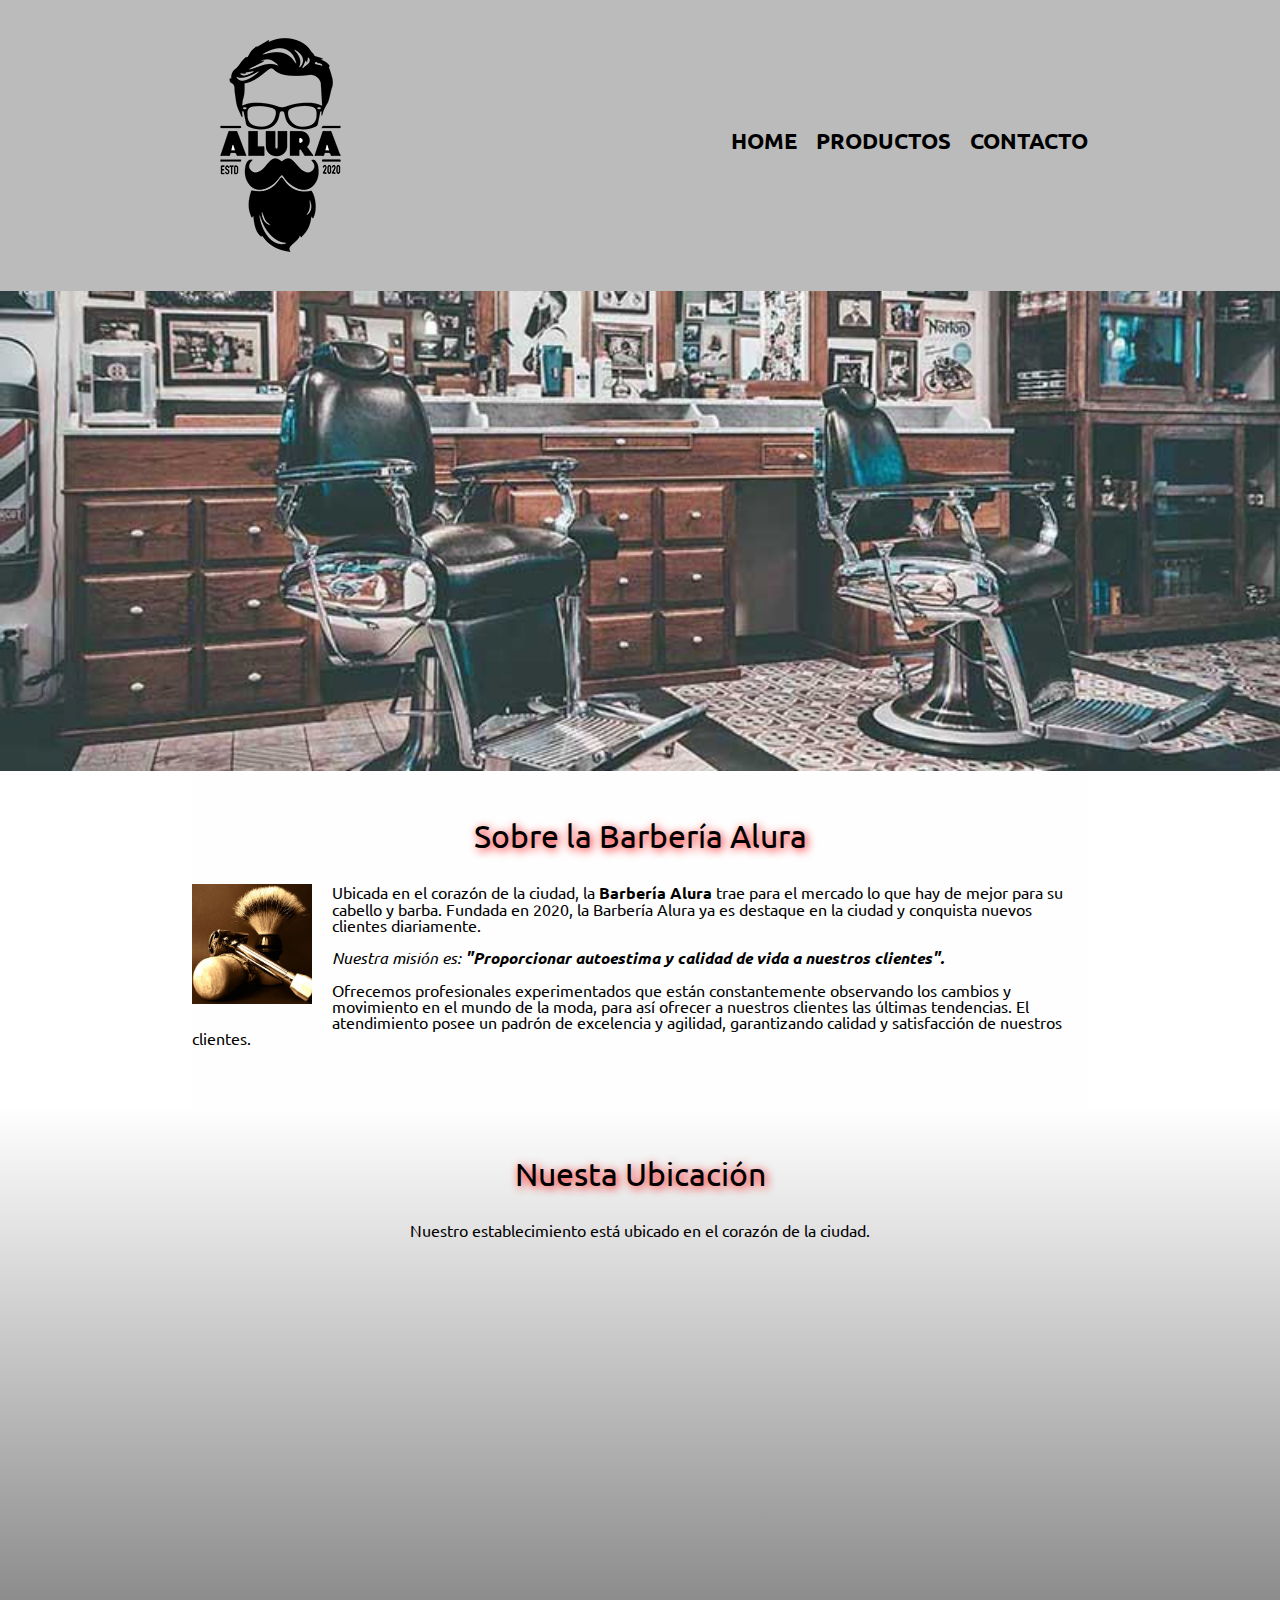
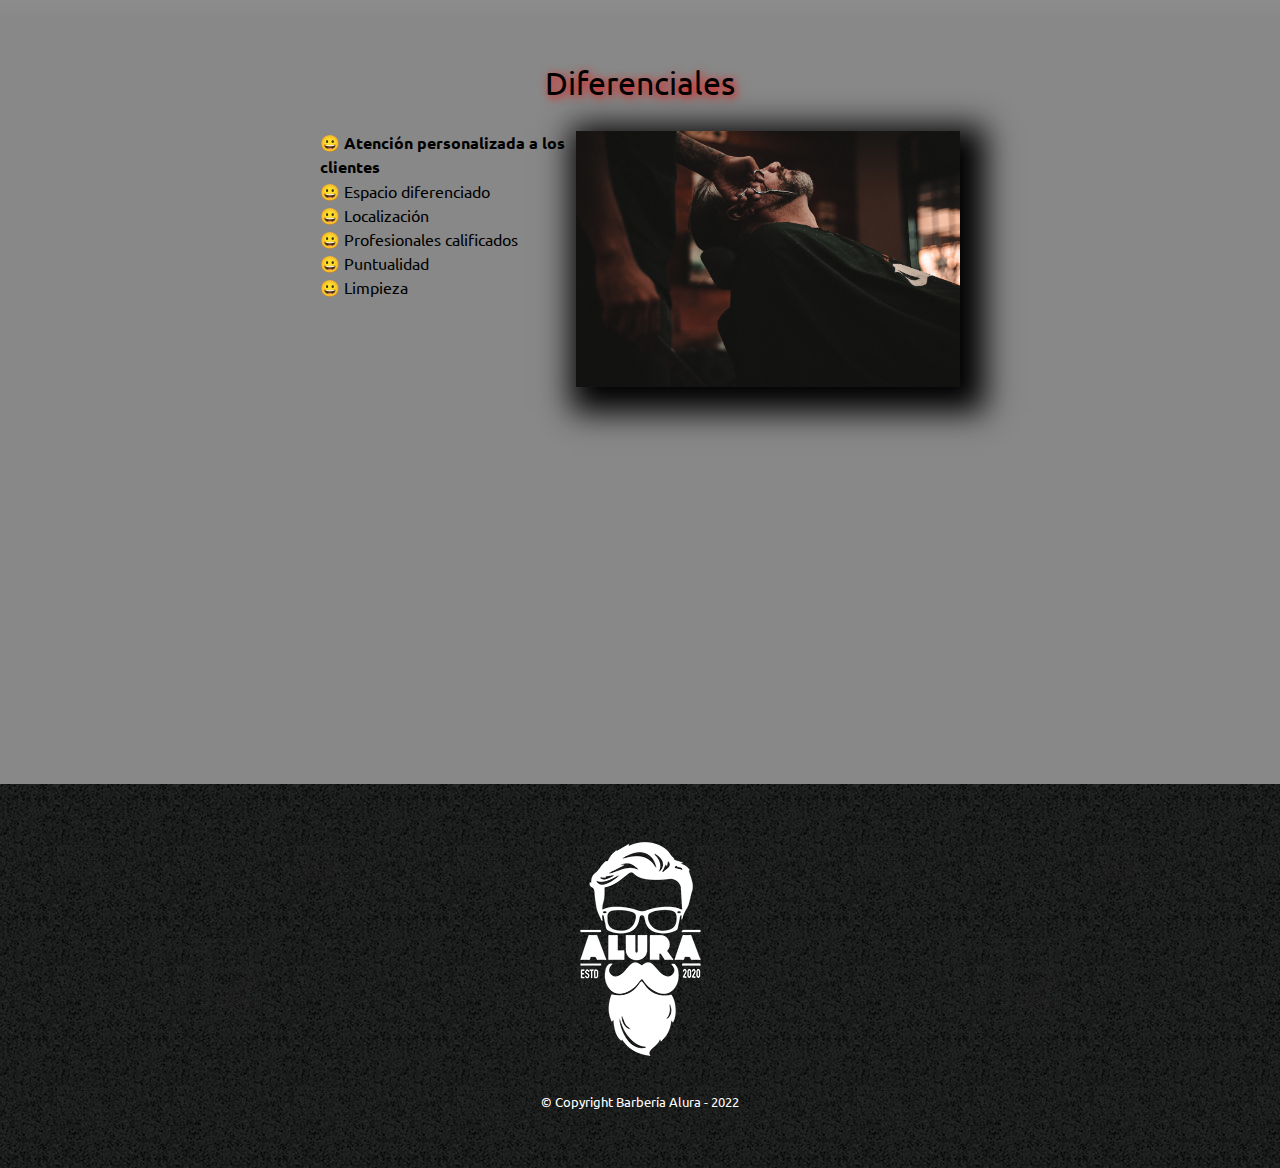
<file: docs/index.html>
<!DOCTYPE html>

<html lang="es">

    <head>
        <meta charset="UTF-8">
        <meta name="viewport" content="width=device-width">
        <title>Bardería Alura</title>
        <link rel="stylesheet" href="./css/reset.css">
        <link rel="stylesheet" href="./css/style.css">
        <link rel="preconnect" href="https://fonts.googleapis.com">
        <link rel="preconnect" href="https://fonts.gstatic.com" crossorigin>
        <link href="https://fonts.googleapis.com/css2?family=Ubuntu:wght@300&display=swap" rel="stylesheet">
    </head>
    
    <body>

        <header>
            <div class="caja">
                <h1><img src="./assets/productos/logo.png" alt="Logo de la Berbería Alura"></h1>
                <nav>
                    <ul>
                        <li><a href="./index.html">Home</a></li>                    
                        <li><a href="./productos.html">Productos</a></li>
                        <li><a href="./contacto.html">Contacto</a></li>
                    </ul>
                </nav>
            </div>
        </header>

        <img class="banner" src="assets/banner.jpg" alt="banner">

        <main>        
            <section class="principal">
                <h2 class="titulo-principal">Sobre la Barbería Alura</h2>

                <img class="utensilios" src="./assets/utensilios.jpg" alt="Utensilios de un barbero.">
    
                <p>Ubicada en el corazón de la ciudad, la <strong> Barbería Alura </strong> trae para el mercado lo que hay de mejor para su cabello y barba. Fundada en 2020, la Barbería Alura ya es destaque en la ciudad y conquista nuevos clientes diariamente. </p>
        
                <p id="mision"><em>Nuestra misión es: <strong>"Proporcionar autoestima y calidad de vida a nuestros clientes".</strong></em></p>
        
                <p>Ofrecemos profesionales experimentados que están constantemente observando los cambios y movimiento en el mundo de la moda, para así ofrecer a nuestros clientes las últimas tendencias. El atendimiento posee un padrón de excelencia y agilidad, garantizando calidad y satisfacción de nuestros clientes. </p>
            </section>
    
            <section class="mapa">
                <h3 class="titulo-principal">Nuesta Ubicación</h3>
                <p>Nuestro establecimiento está ubicado en el corazón de la ciudad.</p>

                <div class="mapa-contenido">
                    <iframe src="https://www.google.com/maps/embed?pb=!1m23!1m12!1m3!1d3989.7909204218913!2d-78.49279298786317!3d-0.21234203545087027!2m3!1f0!2f0!3f0!3m2!1i1024!2i768!4f13.1!4m8!3e6!4m0!4m5!1s0x91d59a107e1cd44b%3A0x88a284f66939ed4!2sESCUELA%20POLIT%C3%89CNICA%20NACIONAL%2C%20Av.%20Ladr%C3%B3n%20de%20Guevara%20E11-253%2C%20Quito%20170525!3m2!1d-0.2123474!2d-78.4906043!5e0!3m2!1ses-419!2sec!4v1672871127499!5m2!1ses-419!2sec" width="100%" height="300" style="border:0;" allowfullscreen="" loading="lazy" referrerpolicy="no-referrer-when-downgrade"></iframe>
                </div>

            </section>

            <section class="diferenciales">
                <h3 class="titulo-principal">Diferenciales</h3>
                
                <div class="contenido-diferenciales">
                    <ul class="lista-diferenciales">
                        <li class="items">Atención personalizada a los clientes</li>
                        <li class="items">Espacio diferenciado</li>
                        <li class="items">Localización</li>
                        <li class="items">Profesionales calificados</li>
                        <li class="items">Puntualidad</li>
                        <li class="items">Limpieza</li>
                    </ul><img src="assets/diferenciales.jpg" alt="diferenciales" class="imagen-diferenciales">
                </div>
    
                <div class="video">
                    <iframe width="100%" height="315" src="https://www.youtube.com/embed/wcVVXUV0YUY" title="YouTube video player" frameborder="0" allow="accelerometer; autoplay; clipboard-write; encrypted-media; gyroscope; picture-in-picture; web-share" allowfullscreen></iframe>
                </div>
                
            </section>


        </main>

        <footer>
            <img src="./assets/productos/logo-blanco.png" alt="Logo de la Berbería Alura">
            <p class="copyright">&copy Copyright Barbería Alura - 2022</p>
        </footer>
    </body>
</html>
</file>
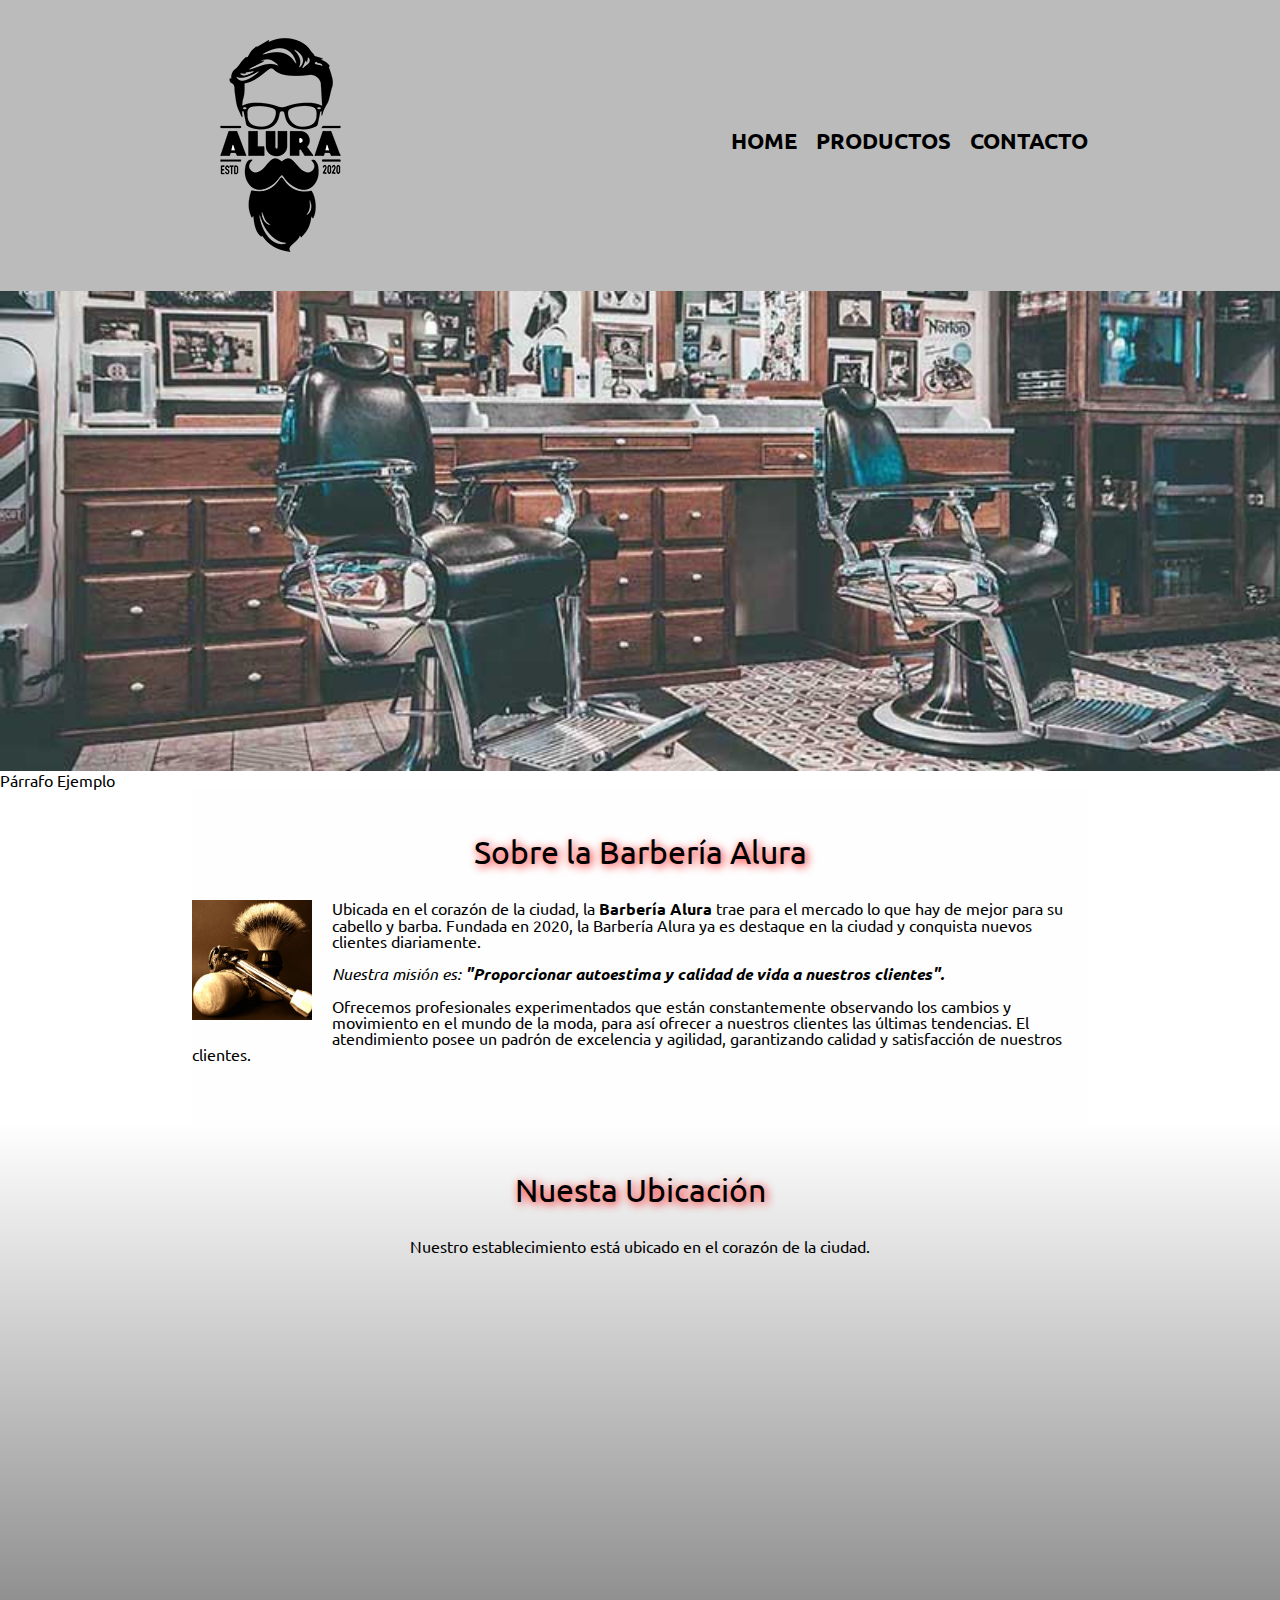
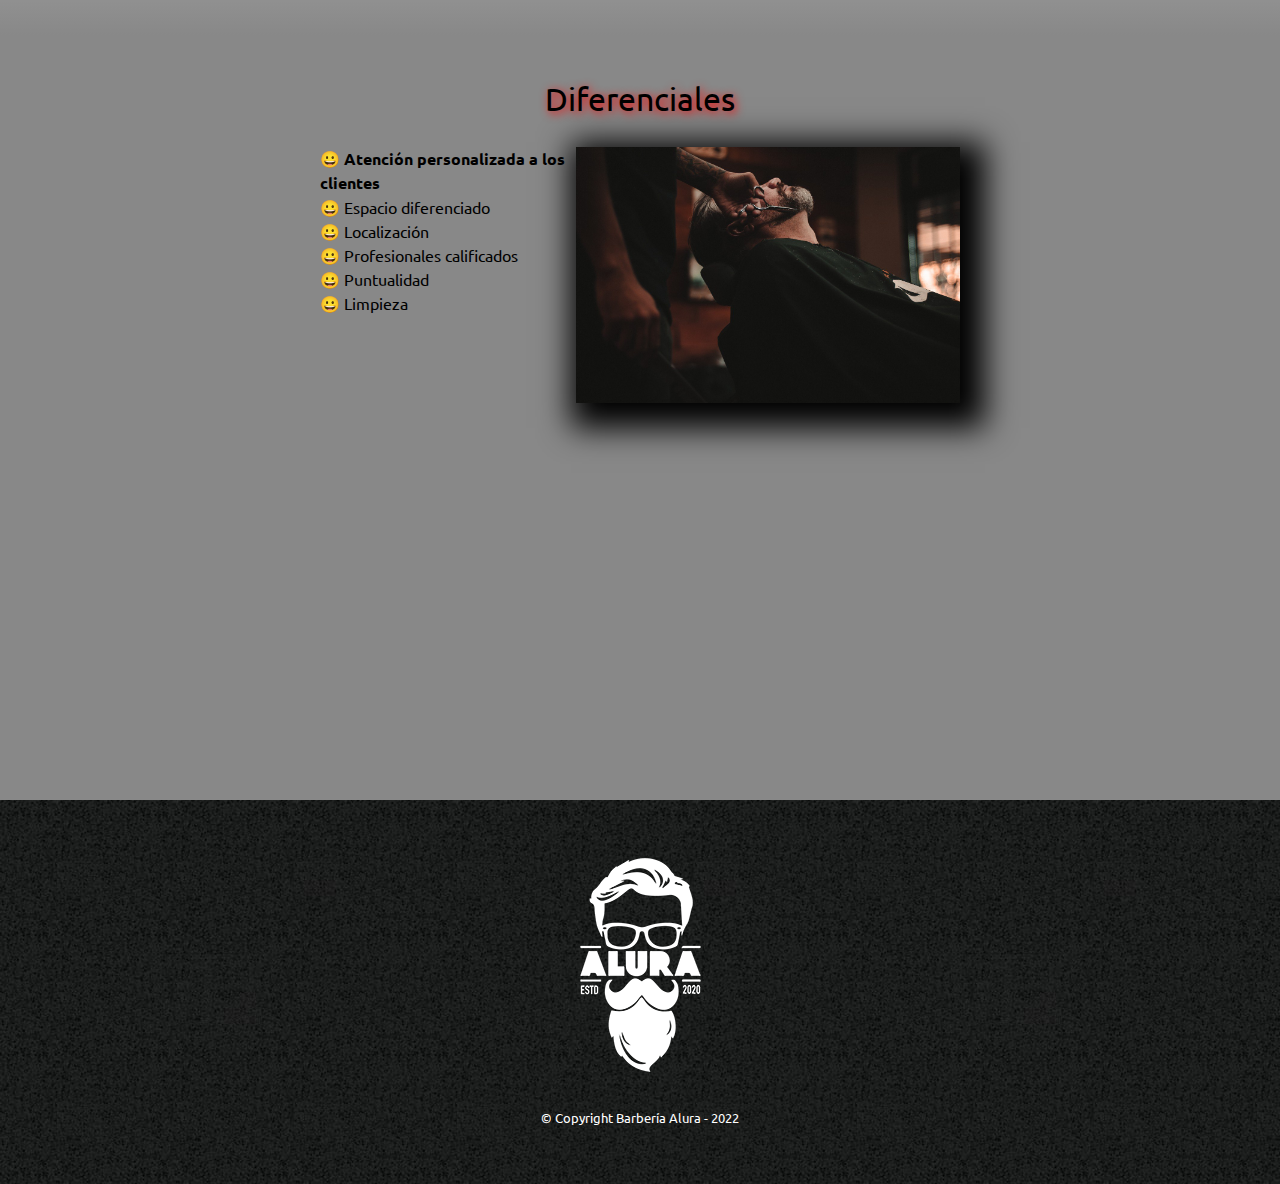
<file: HTML5_CSS_I/index.html>
<!DOCTYPE html>

<html lang="es">

    <head>
        <meta charset="UTF-8">
        <title>Bardería Alura</title>
        <link rel="stylesheet" href="./css/reset.css">
        <link rel="stylesheet" href="./css/style.css">
        <link rel="preconnect" href="https://fonts.googleapis.com">
        <link rel="preconnect" href="https://fonts.gstatic.com" crossorigin>
        <link href="https://fonts.googleapis.com/css2?family=Ubuntu:wght@300&display=swap" rel="stylesheet">
    </head>
    
    <body>

        <header>
            <div class="caja">
                <h1><img src="./assets/productos/logo.png" alt="Logo de la Berbería Alura"></h1>
                <nav>
                    <ul>
                        <li><a href="./index.html">Home</a></li>                    
                        <li><a href="./productos.html">Productos</a></li>
                        <li><a href="./contacto.html">Contacto</a></li>
                    </ul>
                </nav>
            </div>
        </header>

        <img class="banner" src="assets/banner.jpg" alt="banner">

        <main>
            <p>Párrafo Ejemplo</p>
            <section class="principal">
                <h2 class="titulo-principal">Sobre la Barbería Alura</h2>

                <img class="utensilios" src="./assets/utensilios.jpg" alt="Utensilios de un barbero.">
    
                <p>Ubicada en el corazón de la ciudad, la <strong> Barbería Alura </strong> trae para el mercado lo que hay de mejor para su cabello y barba. Fundada en 2020, la Barbería Alura ya es destaque en la ciudad y conquista nuevos clientes diariamente. </p>
        
                <p id="mision"><em>Nuestra misión es: <strong>"Proporcionar autoestima y calidad de vida a nuestros clientes".</strong></em></p>
        
                <p>Ofrecemos profesionales experimentados que están constantemente observando los cambios y movimiento en el mundo de la moda, para así ofrecer a nuestros clientes las últimas tendencias. El atendimiento posee un padrón de excelencia y agilidad, garantizando calidad y satisfacción de nuestros clientes. </p>
            </section>
    
            <section class="mapa">
                <h3 class="titulo-principal">Nuesta Ubicación</h3>
                <p>Nuestro establecimiento está ubicado en el corazón de la ciudad.</p>

                <div class="mapa-contenido">
                    <iframe src="https://www.google.com/maps/embed?pb=!1m23!1m12!1m3!1d3989.7909204218913!2d-78.49279298786317!3d-0.21234203545087027!2m3!1f0!2f0!3f0!3m2!1i1024!2i768!4f13.1!4m8!3e6!4m0!4m5!1s0x91d59a107e1cd44b%3A0x88a284f66939ed4!2sESCUELA%20POLIT%C3%89CNICA%20NACIONAL%2C%20Av.%20Ladr%C3%B3n%20de%20Guevara%20E11-253%2C%20Quito%20170525!3m2!1d-0.2123474!2d-78.4906043!5e0!3m2!1ses-419!2sec!4v1672871127499!5m2!1ses-419!2sec" width="100%" height="300" style="border:0;" allowfullscreen="" loading="lazy" referrerpolicy="no-referrer-when-downgrade"></iframe>
                </div>

            </section>

            <section class="diferenciales">
                <h3 class="titulo-principal">Diferenciales</h3>
                
                <div class="contenido-diferenciales">
                    <ul class="lista-diferenciales">
                        <li class="items">Atención personalizada a los clientes</li>
                        <li class="items">Espacio diferenciado</li>
                        <li class="items">Localización</li>
                        <li class="items">Profesionales calificados</li>
                        <li class="items">Puntualidad</li>
                        <li class="items">Limpieza</li>
                    </ul><img src="assets/diferenciales.jpg" alt="diferenciales" class="imagen-diferenciales">
                </div>
    
                <div class="video">
                    <iframe width="560" height="315" src="https://www.youtube.com/embed/wcVVXUV0YUY" title="YouTube video player" frameborder="0" allow="accelerometer; autoplay; clipboard-write; encrypted-media; gyroscope; picture-in-picture; web-share" allowfullscreen></iframe>
                </div>
                
            </section>


        </main>

        <footer>
            <img src="./assets/productos/logo-blanco.png" alt="Logo de la Berbería Alura">
            <p class="copyright">&copy Copyright Barbería Alura - 2022</p>
        </footer>
    </body>
</html>
</file>
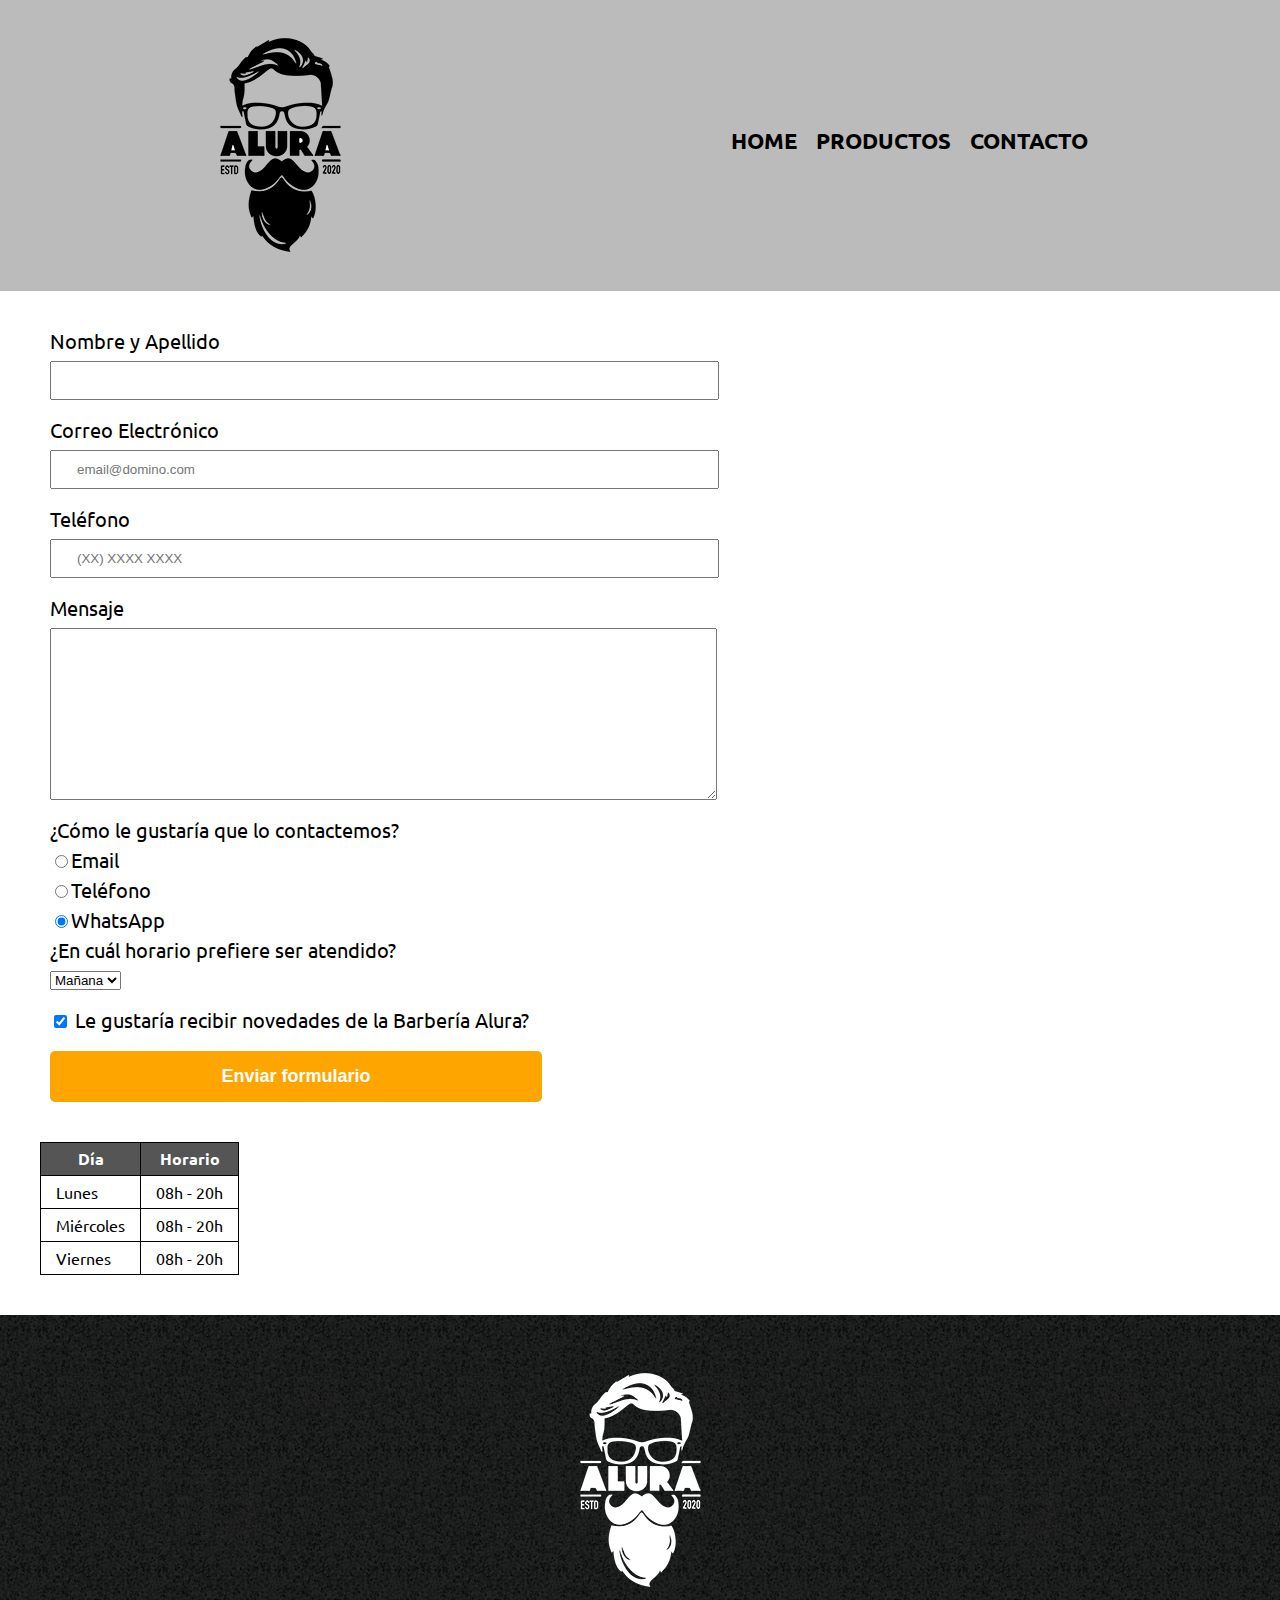
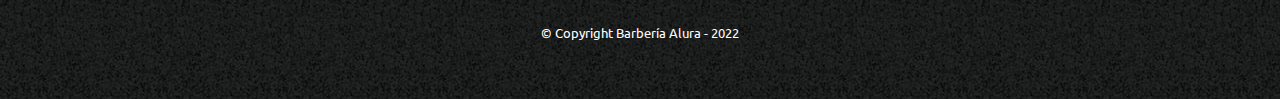
<file: docs/contacto.html>
<!DOCTYPE html>

<html>
    <head>
        <meta charset="UTF-8">
        <meta name="viewport" content="width=device-width">
        <title>Contacto - Barbería Alura</title>       
        <link rel="stylesheet" href="./css/reset.css"> 
        <link rel="stylesheet" href="./css/style.css">  
        <link rel="preconnect" href="https://fonts.googleapis.com">
        <link rel="preconnect" href="https://fonts.gstatic.com" crossorigin>
        <link href="https://fonts.googleapis.com/css2?family=Ubuntu:wght@300&display=swap" rel="stylesheet">      
    </head>
    <body>
        <header>
            <div class="caja">
                <h1><img src="./assets/productos/logo.png" alt="Logo de la Berbería Alura"></h1>
                <nav>
                    <ul>
                        <li><a href="./index.html">Home</a></li>                    
                        <li><a href="./productos.html">Productos</a></li>
                        <li><a href="./contacto.html">Contacto</a></li>
                    </ul>
                </nav>
            </div>
        </header> 
        <main>
           <form>
            <label for="nombreApellido">Nombre y Apellido</label>
            <input type="text" id="nombreApellido" class="input-padron" required>
            
            <label for="correoElectronico">Correo Electrónico</label>
            <input type="email" id="correoElectronico" class="input-padron" placeholder="email@domino.com" required>
            
            <label for="telefono">Teléfono</label>
            <input type="tel" id="telefono" class="input-padron" placeholder="(XX) XXXX XXXX" required>
            
            <label for="mensaje">Mensaje</label>
            <textarea id="mensaje" cols="70" rows="10" class="input-padron" required></textarea>

            <fieldset>
                <legend>¿Cómo le gustaría que lo contactemos?</legend>
    
                <label for="radioEmail"><input type="radio" name="contacto" value="email" id="radioEmail">Email</label>                
    
                <label for="radioTelefono"><input type="radio" name="contacto" value="telefono" id="radioTelefono">Teléfono</label>                
    
                <label for="radioWhatsapp"><input type="radio" name="contacto" value="whatsapp" id="radioWhatsapp" checked>WhatsApp</label>    
                
            </fieldset>

            <fieldset>
                <legend>¿En cuál horario prefiere ser atendido?</legend>
                <select>
                    <option value="">Mañana</option>
                    <option value="">Tarde</option>
                    <option value="">Noche</option>
                </select>           
            </fieldset>

                <label class="checkbox"> <input type="checkbox" checked> Le gustaría recibir novedades de la Barbería Alura?</label>
    
                <input type="submit" value="Enviar formulario" class="enviar">

           </form>

           <table>
            <thead>
                <tr>
                    <th>Día</th>
                    <th>Horario</th>
                </tr>

            </thead>
            <tbody>
                <tr>
                    <td>Lunes</td>
                    <td>08h - 20h</td>
                </tr>
                <tr>
                    <td>Miércoles</td>
                    <td>08h - 20h</td>
                </tr>
                <tr>
                    <td>Viernes</td>
                    <td>08h - 20h</td>
                </tr>
            </tbody>
           </table>

        </main> 
        <footer>
            <img src="./assets/productos/logo-blanco.png" alt="Logo de la Berbería Alura">
            <p class="copyright">&copy Copyright Barbería Alura - 2022</p>
        </footer>
    </body>
</html>
</file>
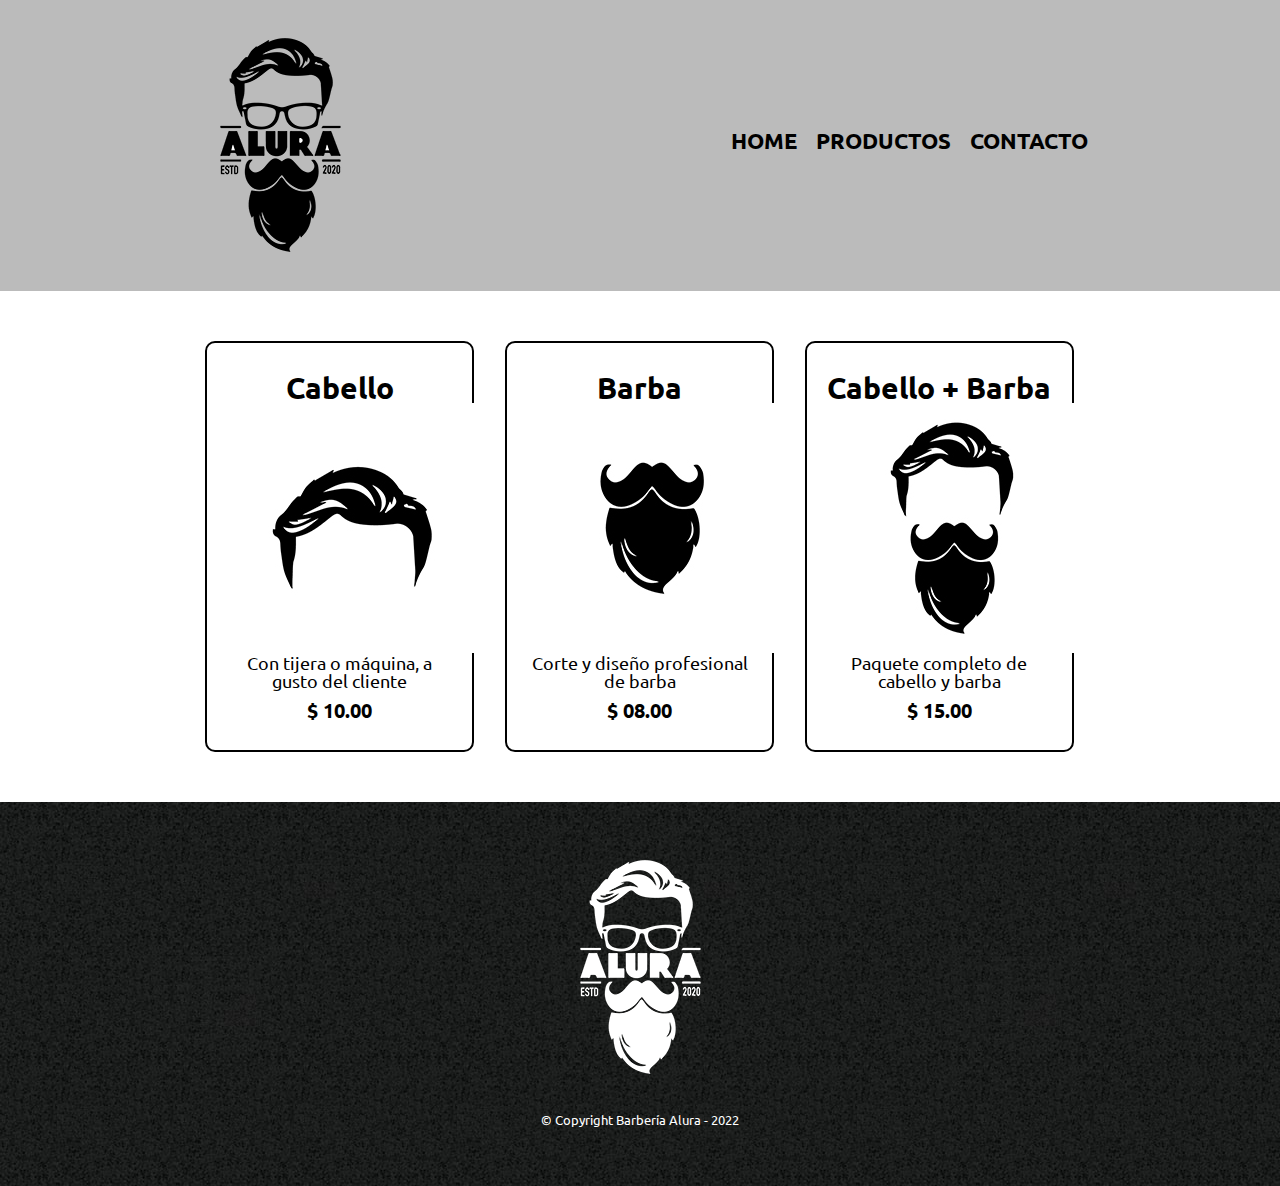
<file: docs/productos.html>
<!DOCTYPE html>

<html>
    <head>
        <meta charset="UTF-8">
        <meta name="viewport" content="width=device-width">
        <title>Productos - Barbería Alura</title>       
        <link rel="stylesheet" href="./css/reset.css"> 
        <link rel="stylesheet" href="./css/style.css">
        <link rel="preconnect" href="https://fonts.googleapis.com">
        <link rel="preconnect" href="https://fonts.gstatic.com" crossorigin>
        <link href="https://fonts.googleapis.com/css2?family=Ubuntu:wght@300&display=swap" rel="stylesheet">
    </head>
    <body>
        <header>
            <div class="caja">
                <h1><img src="./assets/productos/logo.png" alt="logo"></h1>
                <nav>
                    <ul>
                        <li><a href="./index.html">Home</a></li>                    
                        <li><a href="./productos.html">Productos</a></li>
                        <li><a href="./contacto.html">Contacto</a></li>
                    </ul>
                </nav>
            </div>
        </header>     
        <main>
            <ul class="productos">
                <li>
                    <h2>Cabello</h2>
                    <img src="./assets/productos/cabello.jpg" alt="cabello">
                    <p class="producto-descripcion">Con tijera o máquina, a gusto del cliente</p>
                    <p class="producto-precio">$ 10.00</p>
                    
                </li>
                <li>
                    <h2>Barba</h2>
                    <img src="./assets/productos/barba.jpg" alt="barba">
                    <p class="producto-descripcion">Corte y diseño profesional de barba</p>
                    <p class="producto-precio">$ 08.00</p>                    
                </li>
                <li>
                    <h2>Cabello + Barba</h2>
                    <img src="./assets/productos/cabello+barba.jpg" alt="cabello_barba">
                    <p class="producto-descripcion">Paquete completo de cabello y barba</p>
                    <p class="producto-precio">$ 15.00</p>                    
                </li>
            </ul>
        </main>
        <footer>
            <img src="./assets/productos/logo-blanco.png" alt="logo-blanco">
            <p class="copyright">&copy Copyright Barbería Alura - 2022</p>
        </footer>
    </body>
</html>
</file>
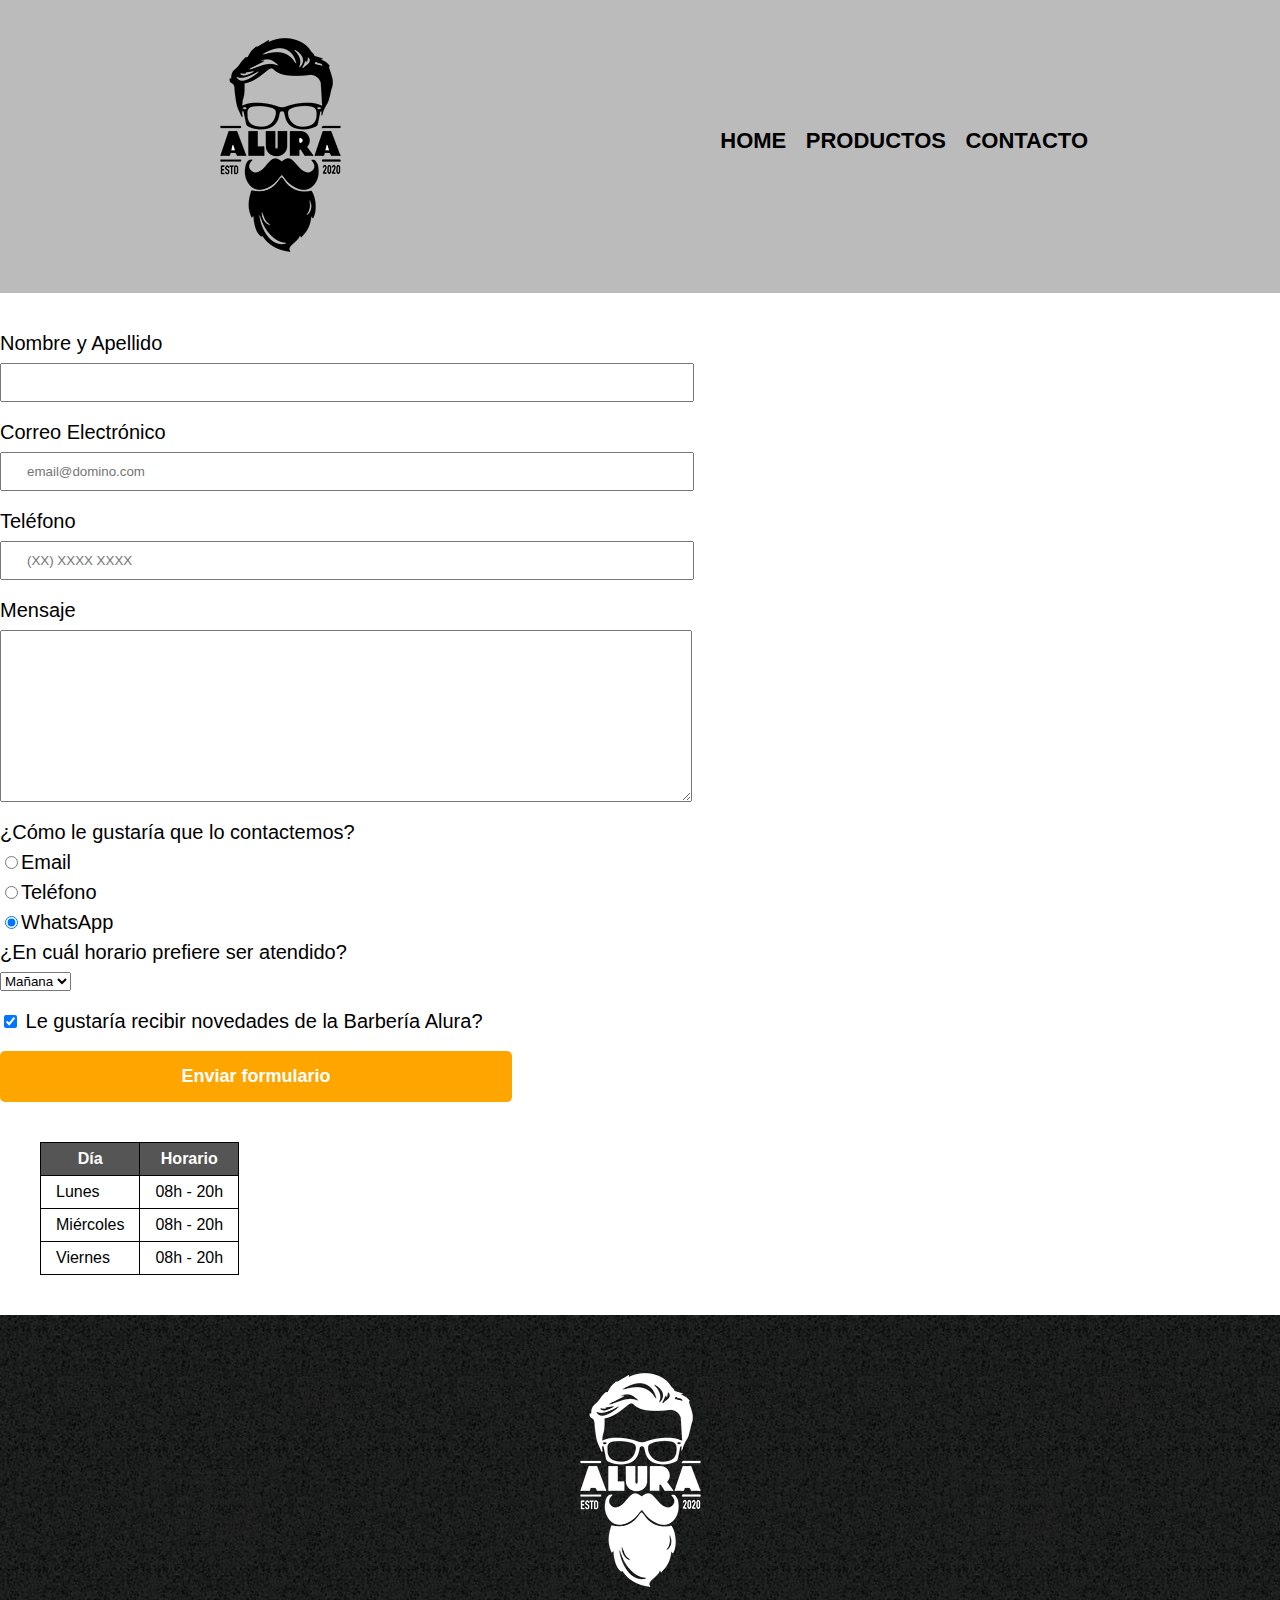
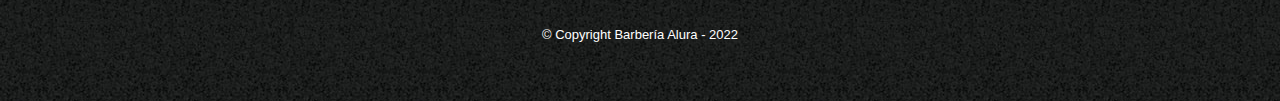
<file: HTML5_CSS_I/contacto.html>
<!DOCTYPE html>

<html>
    <head>
        <meta charset="UTF-8">
        <title>Contacto - Barbería Alura</title>       
        <link rel="stylesheet" href="./css/reset.css"> 
        <link rel="stylesheet" href="./css/style.css">
    </head>
    <body>
        <header>
            <div class="caja">
                <h1><img src="./assets/productos/logo.png" alt="Logo de la Berbería Alura"></h1>
                <nav>
                    <ul>
                        <li><a href="./index.html">Home</a></li>                    
                        <li><a href="./productos.html">Productos</a></li>
                        <li><a href="./contacto.html">Contacto</a></li>
                    </ul>
                </nav>
            </div>
        </header> 
        <main>
           <form>
            <label for="nombreApellido">Nombre y Apellido</label>
            <input type="text" id="nombreApellido" class="input-padron" required>
            
            <label for="correoElectronico">Correo Electrónico</label>
            <input type="email" id="correoElectronico" class="input-padron" placeholder="email@domino.com" required>
            
            <label for="telefono">Teléfono</label>
            <input type="tel" id="telefono" class="input-padron" placeholder="(XX) XXXX XXXX" required>
            
            <label for="mensaje">Mensaje</label>
            <textarea id="mensaje" cols="70" rows="10" class="input-padron" required></textarea>

            <fieldset>
                <legend>¿Cómo le gustaría que lo contactemos?</legend>
    
                <label for="radioEmail"><input type="radio" name="contacto" value="email" id="radioEmail">Email</label>                
    
                <label for="radioTelefono"><input type="radio" name="contacto" value="telefono" id="radioTelefono">Teléfono</label>                
    
                <label for="radioWhatsapp"><input type="radio" name="contacto" value="whatsapp" id="radioWhatsapp" checked>WhatsApp</label>    
                
            </fieldset>

            <fieldset>
                <legend>¿En cuál horario prefiere ser atendido?</legend>
                <select>
                    <option value="">Mañana</option>
                    <option value="">Tarde</option>
                    <option value="">Noche</option>
                </select>           
            </fieldset>

                <label class="checkbox"> <input type="checkbox" checked> Le gustaría recibir novedades de la Barbería Alura?</label>
    
                <input type="submit" value="Enviar formulario" class="enviar">

           </form>

           <table>
            <thead>
                <tr>
                    <th>Día</th>
                    <th>Horario</th>
                </tr>

            </thead>
            <tbody>
                <tr>
                    <td>Lunes</td>
                    <td>08h - 20h</td>
                </tr>
                <tr>
                    <td>Miércoles</td>
                    <td>08h - 20h</td>
                </tr>
                <tr>
                    <td>Viernes</td>
                    <td>08h - 20h</td>
                </tr>
            </tbody>
           </table>

        </main> 
        <footer>
            <img src="./assets/productos/logo-blanco.png" alt="Logo de la Berbería Alura">
            <p class="copyright">&copy Copyright Barbería Alura - 2022</p>
        </footer>
    </body>
</html>
</file>
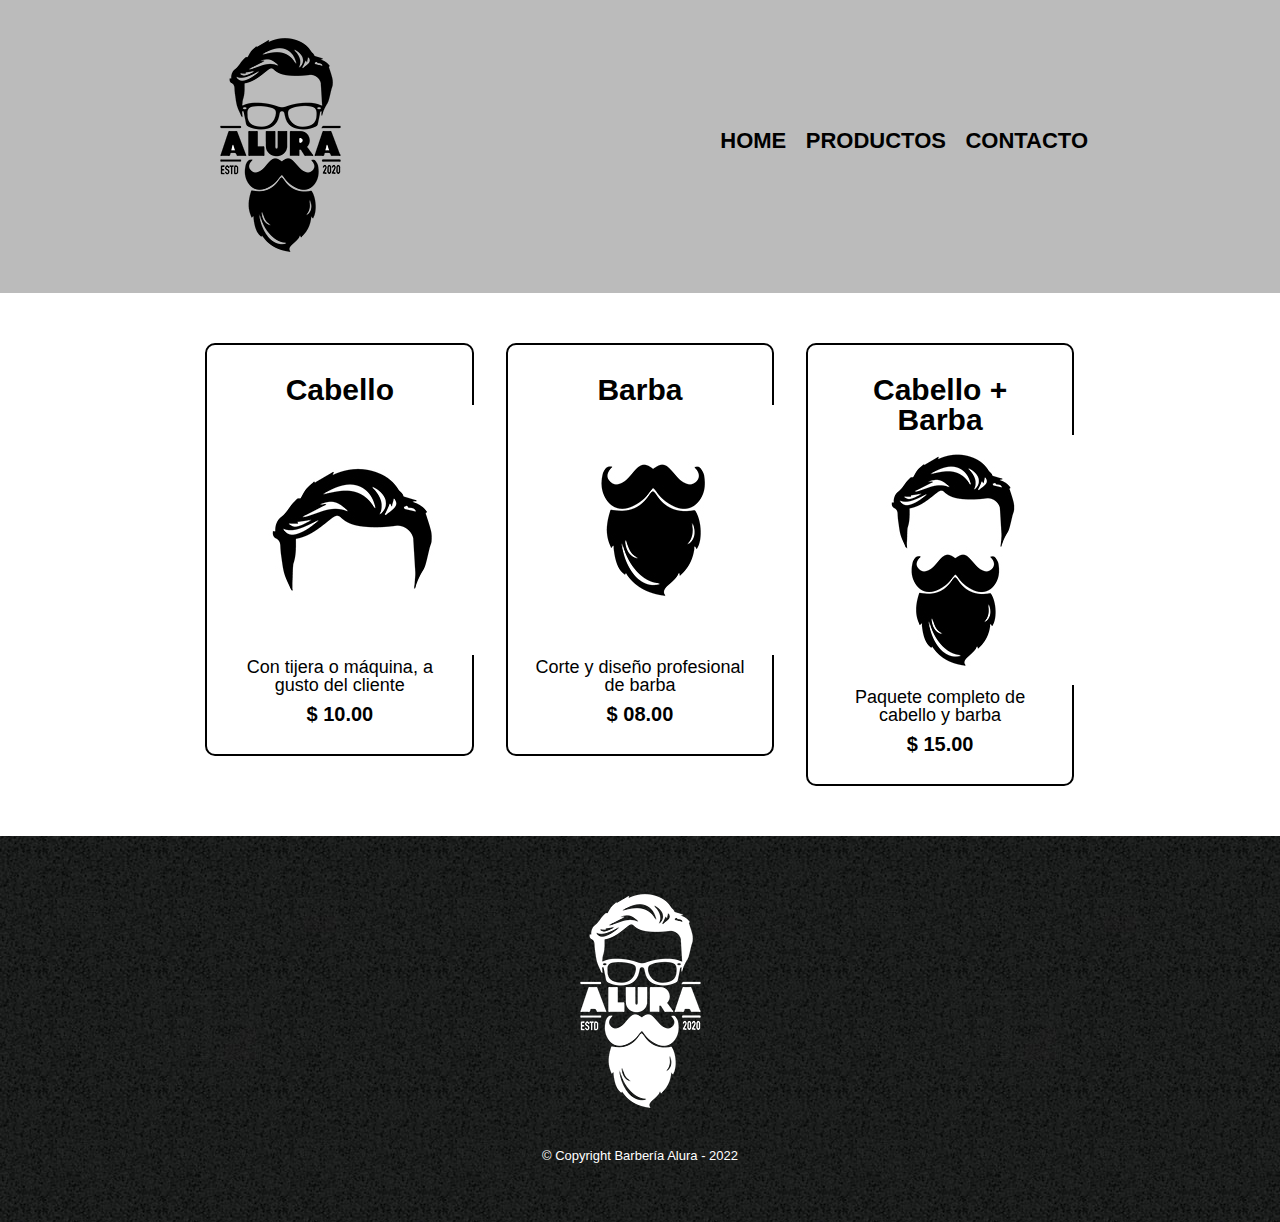
<file: HTML5_CSS_I/productos.html>
<!DOCTYPE html>

<html>
    <head>
        <meta charset="UTF-8">
        <title>Productos - Barbería Alura</title>       
        <link rel="stylesheet" href="./css/reset.css"> 
        <link rel="stylesheet" href="./css/style.css">
    </head>
    <body>
        <header>
            <div class="caja">
                <h1><img src="./assets/productos/logo.png" alt="logo"></h1>
                <nav>
                    <ul>
                        <li><a href="./index.html">Home</a></li>                    
                        <li><a href="./productos.html">Productos</a></li>
                        <li><a href="./contacto.html">Contacto</a></li>
                    </ul>
                </nav>
            </div>
        </header>     
        <main>
            <ul class="productos">
                <li>
                    <h2>Cabello</h2>
                    <img src="./assets/productos/cabello.jpg" alt="cabello">
                    <p class="producto-descripcion">Con tijera o máquina, a gusto del cliente</p>
                    <p class="producto-precio">$ 10.00</p>
                    
                </li>
                <li>
                    <h2>Barba</h2>
                    <img src="./assets/productos/barba.jpg" alt="barba">
                    <p class="producto-descripcion">Corte y diseño profesional de barba</p>
                    <p class="producto-precio">$ 08.00</p>                    
                </li>
                <li>
                    <h2>Cabello + Barba</h2>
                    <img src="./assets/productos/cabello+barba.jpg" alt="cabello_barba">
                    <p class="producto-descripcion">Paquete completo de cabello y barba</p>
                    <p class="producto-precio">$ 15.00</p>                    
                </li>
            </ul>
        </main>
        <footer>
            <img src="./assets/productos/logo-blanco.png" alt="logo-blanco">
            <p class="copyright">&copy Copyright Barbería Alura - 2022</p>
        </footer>
    </body>
</html>
</file>
<file: docs/css/style.css>
body {
    font-family: 'Ubuntu', sans-serif;
}

header {
    background-color: #bbbbbb;

    padding: 20px 0;
}

.caja {
    width: 70%;
    position: relative;
    margin: 0 auto;
}

nav {
    position: absolute;
    top: 110px;
    right: 0px;
}

nav li{
    display: inline;
    margin: 0 0 0 15px;
}

nav a {
    text-transform: uppercase;
    color: #000000;
    font-weight: bold;
    font-size: 22px;
    text-decoration: none;
}

nav a:hover {
    color: #c78c19;
    text-decoration: underline;
}

.productos{
    width: 70%;
    margin: 0 auto;
    padding: 50px;
}

.productos li{
    display: inline-block;
    text-align: center;
    width: 30%;
    vertical-align: top;    
    margin: 0 1.5%;
    padding: 30px 20px;
    box-sizing: border-box;
    border: 2px solid #000000;
    border-radius: 10px;
}

.productos li:hover {
    border-color: #c78c19;
}

.productos li:active {
    border-color: #088c19;
}

.productos h2{
    font-size: 30px;
    font-weight: bold;
}

.productos li:hover h2{
    font-size: 33px;
}

.producto-descripcion {
    font-size: 18px;
}

.producto-precio {
    font-size: 20px;
    font-weight: bold;
    margin-top: 10px;
}

footer {
    text-align: center;
    background: url(../assets/productos/bg.jpg);
    padding: 40px;
}

.copyright {
    color: #ffffff;
    font-size: 13px;
    margin: 20px;
}

form {
    margin: 40px 0 0 50px;
}

form label, form legend {
    display: block;
    font-size: 20px;
    margin: 0 0 10px;
}

.input-padron {
    display: block;
    margin: 0 0 20px;
    padding: 10px 25px;
    width: 50%;
}

.checkbox {
    margin: 20px 0;
}

.enviar {
    width: 40%;
    padding: 15px 0;
    font-size: 18px;
    font-weight: bold;
    color: white;
    background: orange;
    border: none;
    border-radius: 5px;
    transition: 1s all;
    cursor: pointer;
}

.enviar:hover {
    background: darkorange;
    transform: scale(1.2);
}

table {
    margin: 40px 40px;
}

thead {
    background: #555555;
    color: white;
    font-weight: bold;
}

td, th {
    border: 1px solid #000000;
    padding: 8px 15px;
}

/*Aquí inicia CSS para nuestra home*/
.banner {
    width: 100%;
}

.principal {
    padding: 3em 0;
    background: #FEFEFE;
    width: 70%;
    margin: 0 auto;
}

.titulo-principal {
    text-align: center;
    font-size: 2em;
    margin: 0 0 1em;
    clear: left;    
    text-shadow: 2px 2px 10px red;
}

.principal p {
    margin: 0 0 1em;
}

.principal strong{
    font-weight: bold;
}

.principal em{
    font-style: italic;
}

.utensilios {
    width: 120px;
    float: left;
    margin: 0 20px 20px 0;
}

.mapa {
    padding: 3em 0;
    background: linear-gradient(#FEFEFE, #888888);
}

.mapa p {
    margin: 0 0 2em;
    text-align: center;
}

.mapa-contenido {
    width: 940px;
    margin: 0 auto;
}

.diferenciales {
    padding: 3em 0;
    background: #888888;

}

.contenido-diferenciales {
    width: 640px;
    margin: 0 auto;
}

.lista-diferenciales {
    width: 40%;
    display: inline-block;
    vertical-align: top;
}

.items {
    line-height: 1.5;
}

.items:before {
    content: "😀 ";
}

.items:first-child {
    font-weight: bold;
}

.imagen-diferenciales {
   width: 60%; 
   transition: 400ms;
   box-shadow: 10px 10px 30px 15px #000000;
}

.imagen-diferenciales:hover{
    opacity: 0.3;
}

.video {
    width: 560px;
    margin: 1em auto;
}

@media screen and (max-width:500px) {
    h1 {
        text-align: center;
    }
    nav {
        position: static;
    }
    .caja, .principal, .mapa-contenido, .contenido-diferenciales, .video{
        width: auto;
    }
    .lista-diferenciales, .imagen-diferenciales {
        width: 100%;
    }
    .productos li{
        width: 100%;
        margin: 5px 1.5%;
    }
    .productos img{
        width: 100%;
    }
    .input-padron, .enviar {
        width: 80%;            
    }      
    
}
</file>
<file: HTML5_CSS_I/css/style.css>
body {
    font-family: 'Ubuntu', sans-serif;
}

header {
    background-color: #bbbbbb;

    padding: 20px 0;
}

.caja {
    width: 70%;
    position: relative;
    margin: 0 auto;
}

nav {
    position: absolute;
    top: 110px;
    right: 0px;
}

nav li{
    display: inline;
    margin: 0 0 0 15px;
}

nav a {
    text-transform: uppercase;
    color: #000000;
    font-weight: bold;
    font-size: 22px;
    text-decoration: none;
}

nav a:hover {
    color: #c78c19;
    text-decoration: underline;
}

.productos{
    width: 70%;
    margin: 0 auto;
    padding: 50px;
}

.productos li{
    display: inline-block;
    text-align: center;
    width: 30%;
    vertical-align: top;    
    margin: 0 1.5%;
    padding: 30px 20px;
    box-sizing: border-box;
    border: 2px solid #000000;
    border-radius: 10px;
}

.productos li:hover {
    border-color: #c78c19;
}

.productos li:active {
    border-color: #088c19;
}

.productos h2{
    font-size: 30px;
    font-weight: bold;
}

.productos li:hover h2{
    font-size: 33px;
}

.producto-descripcion {
    font-size: 18px;
}

.producto-precio {
    font-size: 20px;
    font-weight: bold;
    margin-top: 10px;
}

footer {
    text-align: center;
    background: url(../assets/productos/bg.jpg);
    padding: 40px;
}

.copyright {
    color: #ffffff;
    font-size: 13px;
    margin: 20px;
}

form {
    margin: 40px 0;
}

form label, form legend {
    display: block;
    font-size: 20px;
    margin: 0 0 10px;
}

.input-padron {
    display: block;
    margin: 0 0 20px;
    padding: 10px 25px;
    width: 50%;
}

.checkbox {
    margin: 20px 0;
}

.enviar {
    width: 40%;
    padding: 15px 0;
    font-size: 18px;
    font-weight: bold;
    color: white;
    background: orange;
    border: none;
    border-radius: 5px;
    transition: 1s all;
    cursor: pointer;
}

.enviar:hover {
    background: darkorange;
    transform: scale(1.2);
}

table {
    margin: 40px 40px;
}

thead {
    background: #555555;
    color: white;
    font-weight: bold;
}

td, th {
    border: 1px solid #000000;
    padding: 8px 15px;
}

/*Aquí inicia CSS para nuestra home*/
.banner {
    width: 100%;
}

.principal {
    padding: 3em 0;
    background: #FEFEFE;
    width: 70%;
    margin: 0 auto;
}

.titulo-principal {
    text-align: center;
    font-size: 2em;
    margin: 0 0 1em;
    clear: left;    
    text-shadow: 2px 2px 10px red;
}

.principal p {
    margin: 0 0 1em;
}

.principal strong{
    font-weight: bold;
}

.principal em{
    font-style: italic;
}

.utensilios {
    width: 120px;
    float: left;
    margin: 0 20px 20px 0;
}

.mapa {
    padding: 3em 0;
    background: linear-gradient(#FEFEFE, #888888);
}

.mapa p {
    margin: 0 0 2em;
    text-align: center;
}

.mapa-contenido {
    width: 940px;
    margin: 0 auto;
}

.diferenciales {
    padding: 3em 0;
    background: #888888;

}

.contenido-diferenciales {
    width: 640px;
    margin: 0 auto;
}

.lista-diferenciales {
    width: 40%;
    display: inline-block;
    vertical-align: top;
}

.items {
    line-height: 1.5;
}

.items:before {
    content: "😀 ";
}

.items:first-child {
    font-weight: bold;
}

.imagen-diferenciales {
   width: 60%; 
   transition: 400ms;
   box-shadow: 10px 10px 30px 15px #000000;
}

.imagen-diferenciales:hover{
    opacity: 0.3;
}

.video {
    width: 560px;
    margin: 1em auto;
}
</file>
